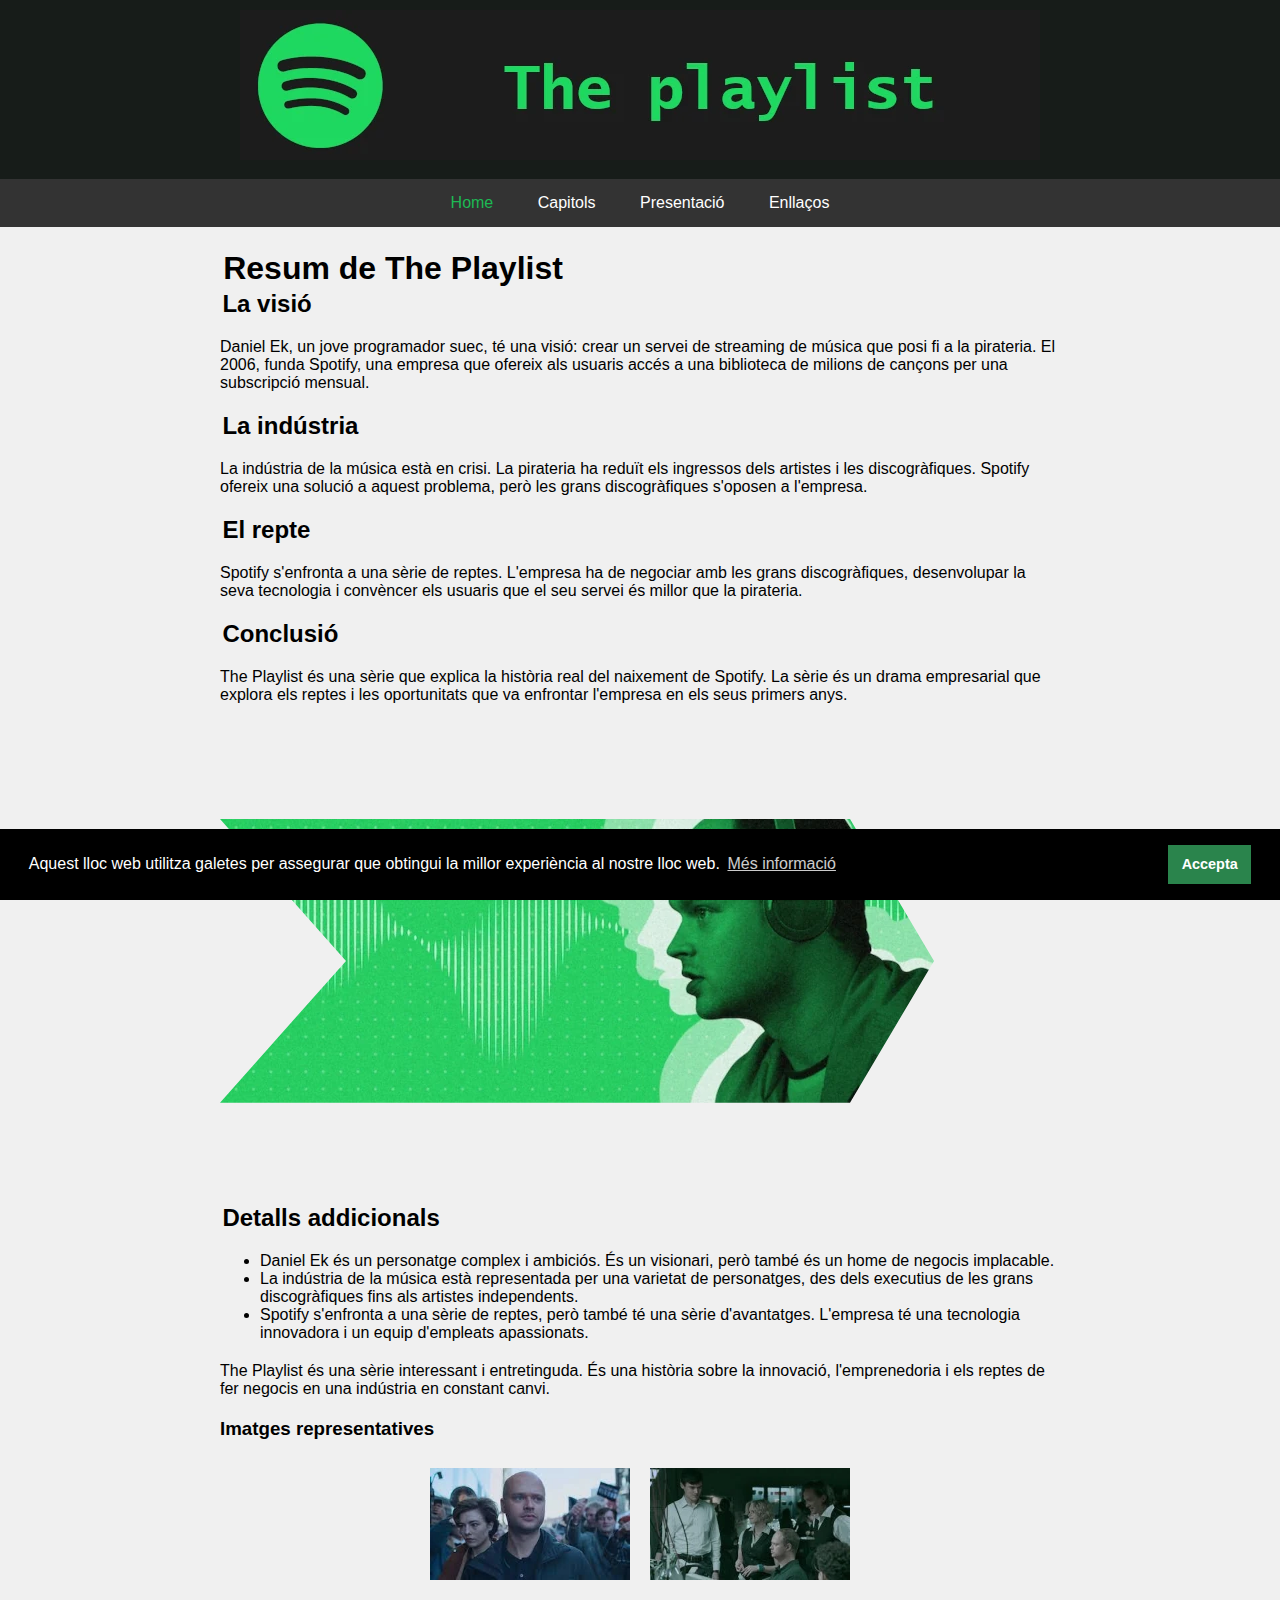
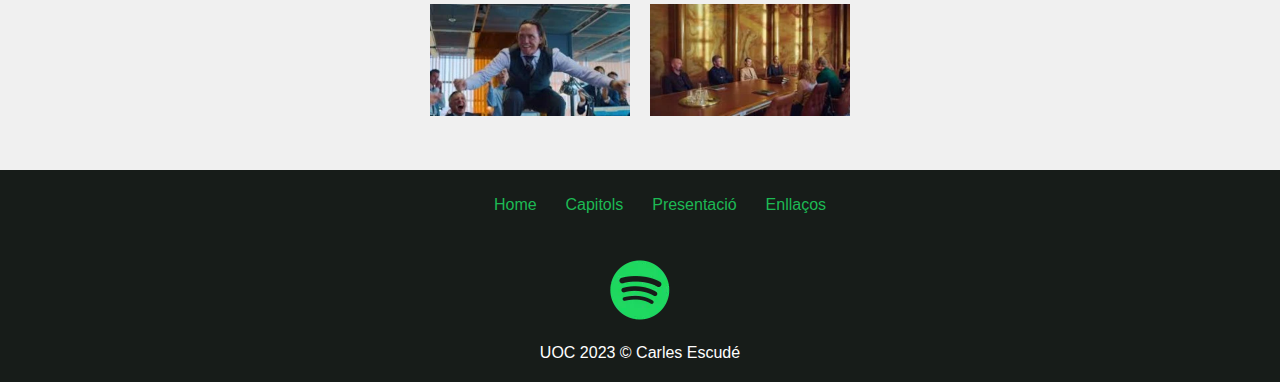
<file: index.html>
<!doctype html><html lang="es"><head><meta name="viewport" content="width=device-width, initial-scale=1.0"><title>The playlist</title><link rel="stylesheet" type="text/css" href="/index.b439d946.css"><link rel="stylesheet" href="/index.8ce82c6d.css"><link rel="icon" href="/favicon.4f3a7fd1.ico" type="image/x-icon"><link rel="icon shortcut" href="/favicon.4f3a7fd1.ico" type="image/x-icon"><meta name="description" content="Web creada per la Practica 3 de l'assignatura Eines HTML i CSS I de la UOC"><meta name="keywords" content="The Playlist, serie, Netflix, Daniel Ek"><meta name="author" content="Carles Escudé"></head><body> <header> <div class="header_img"> <picture> <source media="(min-width: 840px)" srcset="/logo-800w.f545cdf8.webp"> <source media="(min-width: 480px) and (max-width: 839px)" srcset="/logo-480w.dc4e2f38.webp"> <source media="(max-width: 480px)" srcset="/logo-480w.dc4e2f38.webp"> <img src="/logo-323w.ce372ad7.webp" alt="header image"> </picture> </div> <nav> <ul> <li class="activo"><a href="#">Home</a></li> <li><a href="/capitols.html">Capitols</a></li> <li><a href="/presentacio.html">Presentació</a></li> <li><a href="/links.html">Enllaços</a></li> </ul> </nav> </header> <div class="contenedor"> <main> <section> <h1>Resum de The Playlist</h1> <h2><strong>La visió</strong></h2> <p> Daniel Ek, un jove programador suec, té una visió: crear un servei de streaming de música que posi fi a la pirateria. El 2006, funda Spotify, una empresa que ofereix als usuaris accés a una biblioteca de milions de cançons per una subscripció mensual. </p> <h2><strong>La indústria</strong></h2> <p> La indústria de la música està en crisi. La pirateria ha reduït els ingressos dels artistes i les discogràfiques. Spotify ofereix una solució a aquest problema, però les grans discogràfiques s'oposen a l'empresa. </p> <h2><strong>El repte</strong></h2> <p> Spotify s'enfronta a una sèrie de reptes. L'empresa ha de negociar amb les grans discogràfiques, desenvolupar la seva tecnologia i convèncer els usuaris que el seu servei és millor que la pirateria. </p> <h2><strong>Conclusió</strong></h2> <p> The Playlist és una sèrie que explica la història real del naixement de Spotify. La sèrie és un drama empresarial que explora els reptes i les oportunitats que va enfrontar l'empresa en els seus primers anys. </p> <picture> <source srcset="/danielek_clippath.bb1f08e2.webp 1024w" media="(min-width:840px)"> <source srcset="/danielek_clippath.4961b847.webp 850w" media="(min-width: 426px) and (max-width: 839px)"> <source srcset="/danielek_clippath.e3560512.webp 425w" media="(max-width:425px)"> <img src="/danielek_clippath.e3560512.webp" class="clippath" alt="Daniel ek - Spotify" loading="lazy"> </picture> <h2><strong>Detalls addicionals</strong></h2> <p> </p><ul> <li>Daniel Ek és un personatge complex i ambiciós. És un visionari, però també és un home de negocis implacable.</li> <li>La indústria de la música està representada per una varietat de personatges, des dels executius de les grans discogràfiques fins als artistes independents.</li> <li>Spotify s'enfronta a una sèrie de reptes, però també té una sèrie d'avantatges. L'empresa té una tecnologia innovadora i un equip d'empleats apassionats.</li> </ul> <p></p> <p> The Playlist és una sèrie interessant i entretinguda. És una història sobre la innovació, l'emprenedoria i els reptes de fer negocis en una indústria en constant canvi. </p> </section> <section> <h3>Imatges representatives</h3> <div class="container"> <picture> <source media="(min-width: 840px)" srcset="/img1.1a3019e1.webp"> <source media="(min-width: 480px) and (max-width: 839px)" srcset="/img1.1a3019e1.webp" style="width:100%"> <img src="/img1.1a3019e1.webp" class="image" alt="Episodes image 1" loading="lazy"> </picture> <picture> <source media="(min-width: 840px)" srcset="/img2.aeb75214.webp"> <source media="(min-width: 480px) and (max-width: 839px)" srcset="/img2.aeb75214.webp" style="width:100%"> <img src="/img2.aeb75214.webp" class="image" alt="Episodes image 2" loading="lazy"> </picture> <picture> <source media="(min-width: 840px)" srcset="/img3.8de2bbb6.webp"> <source media="(min-width: 480px) and (max-width: 839px)" srcset="/img3.8de2bbb6.webp" style="width:100%"> <img src="/img3.8de2bbb6.webp" class="image" alt="Episodes image 3" loading="lazy"> </picture> <picture> <source media="(min-width: 840px)" srcset="/img4.f48e5d14.webp"> <source media="(min-width: 480px) and (max-width: 839px)" srcset="/img4.f48e5d14.webp" style="width:100%"> <img src="/img4.f48e5d14.webp" class="image" alt="Episodes image 4" loading="lazy"> </picture> </div> </section> </main> </div> <footer> <div> <div class="webmap"> <ul> <li><a href="/index.html">Home</a> &nbsp;</li> <li><a href="/capitols.html">Capitols</a> &nbsp;</li> <li><a href="/presentacio.html">Presentació</a> &nbsp;</li> <li><a href="/links.html">Enllaços</a></li> </ul> </div> <p></p> <div class="logoSpotify"> <picture> <source srcset="/footer_logo.1fe674d7.webp"> <img src="/footer_logo.1fe674d7.webp" alt="The Playlist" loading="lazy" width="60px" height="60px"> </picture> </div> <p>UOC 2023 &copy; Carles Escudé</p> </div> </footer> <script defer src="/index.bbb615e9.js"></script> <script defer type="module" src="/index.4bf0a8f4.js"></script> </body></html>
</file>
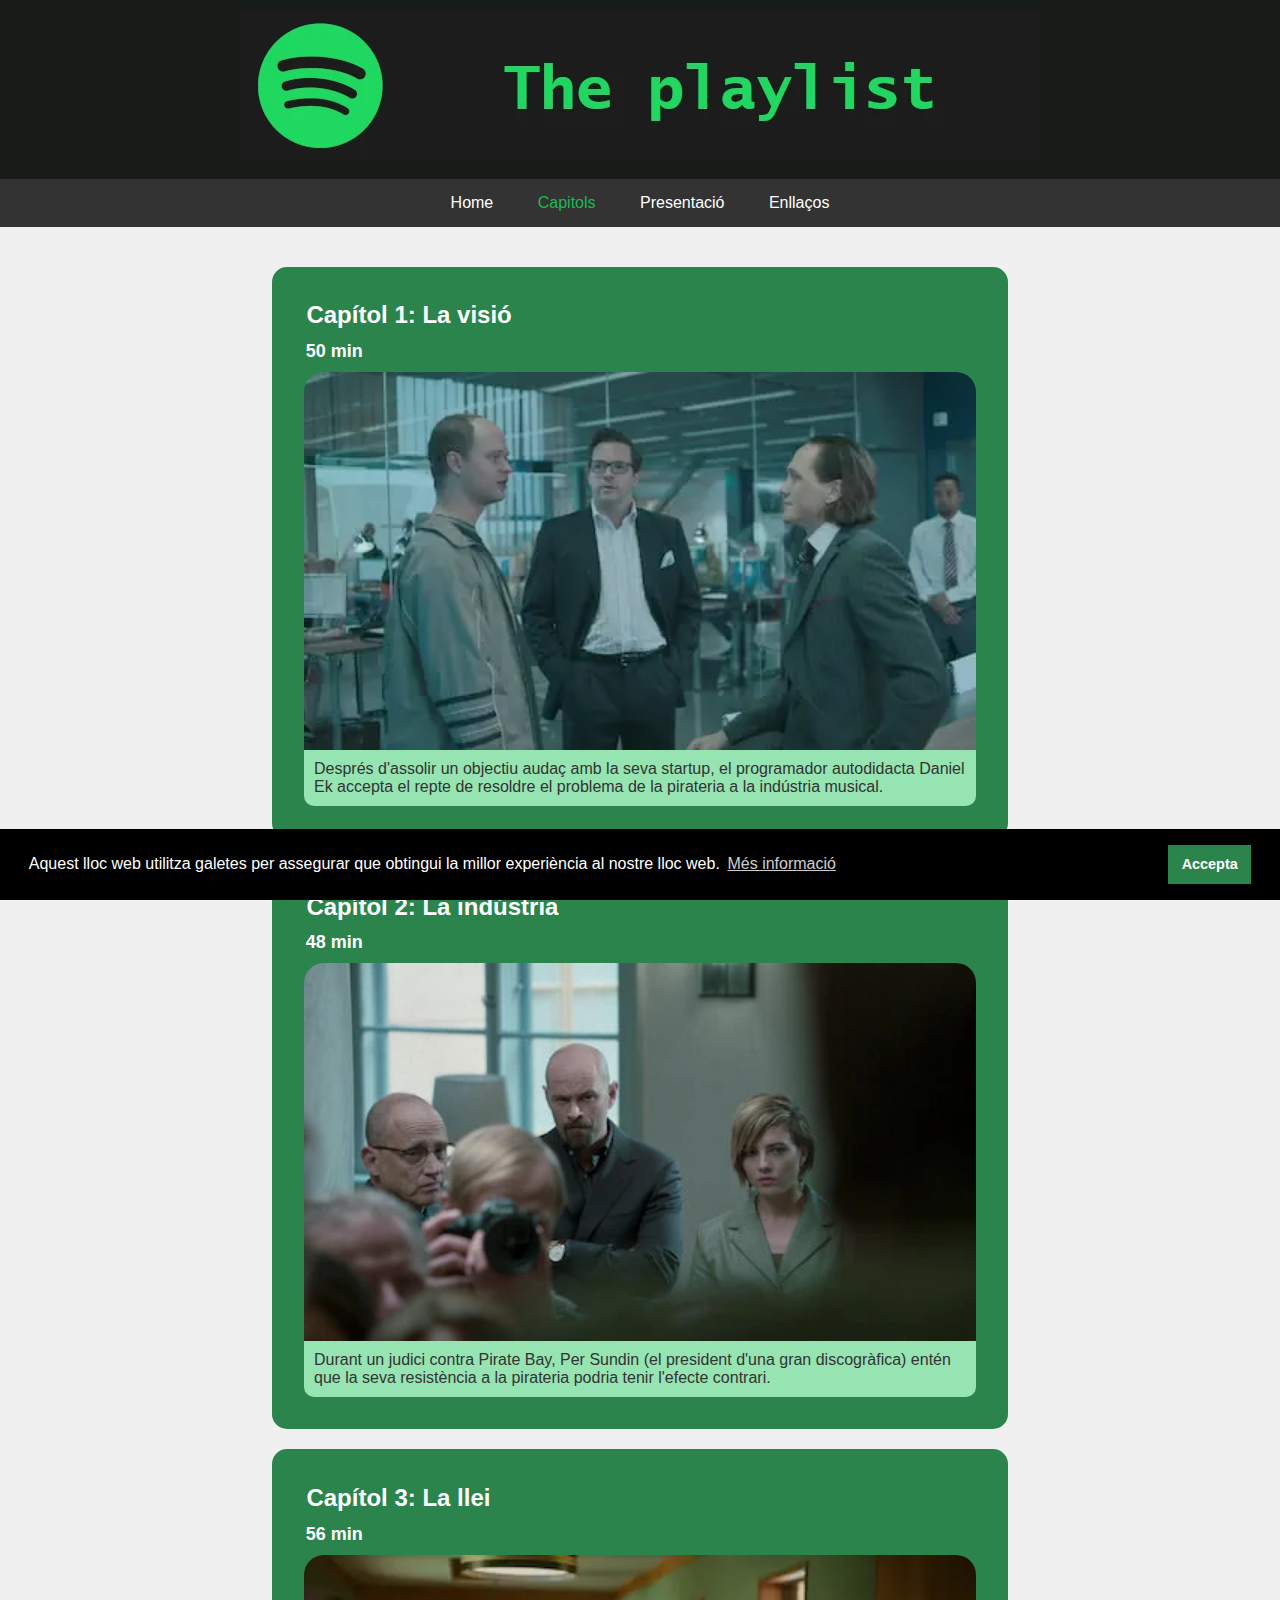
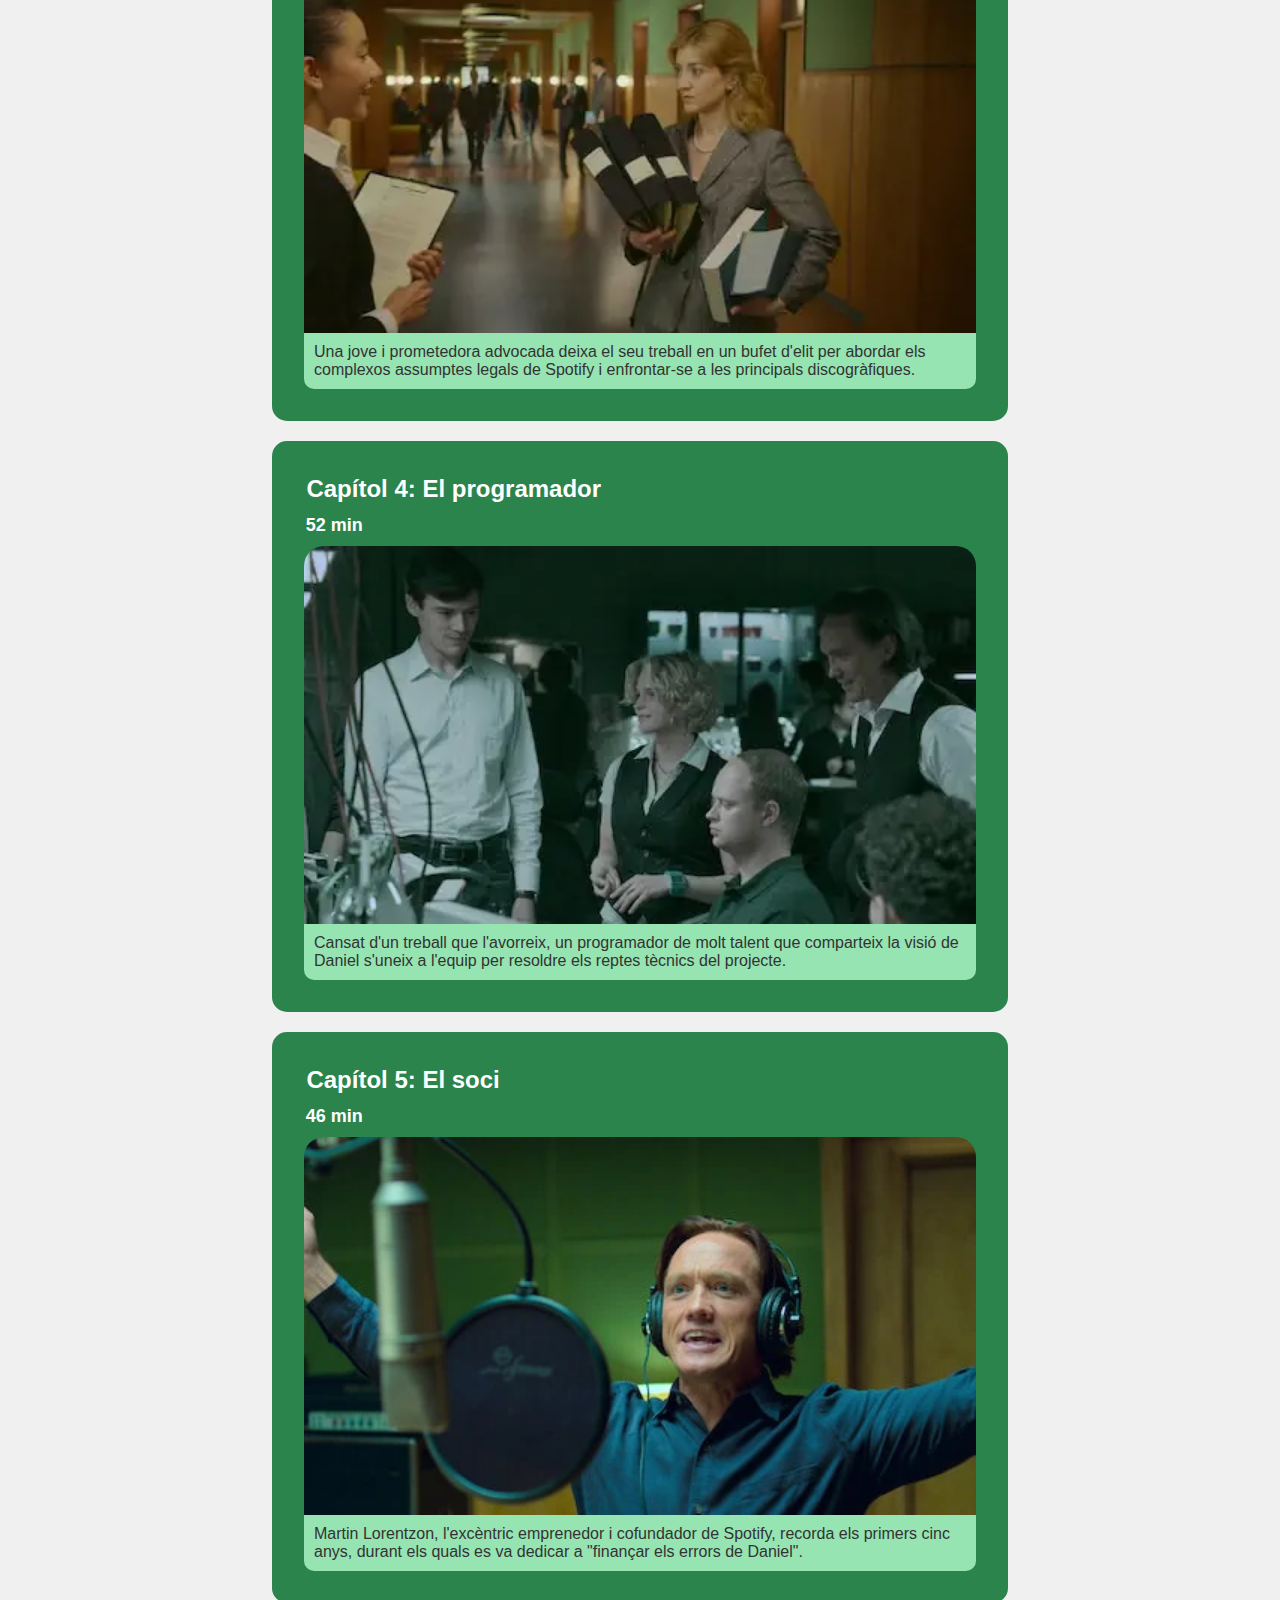
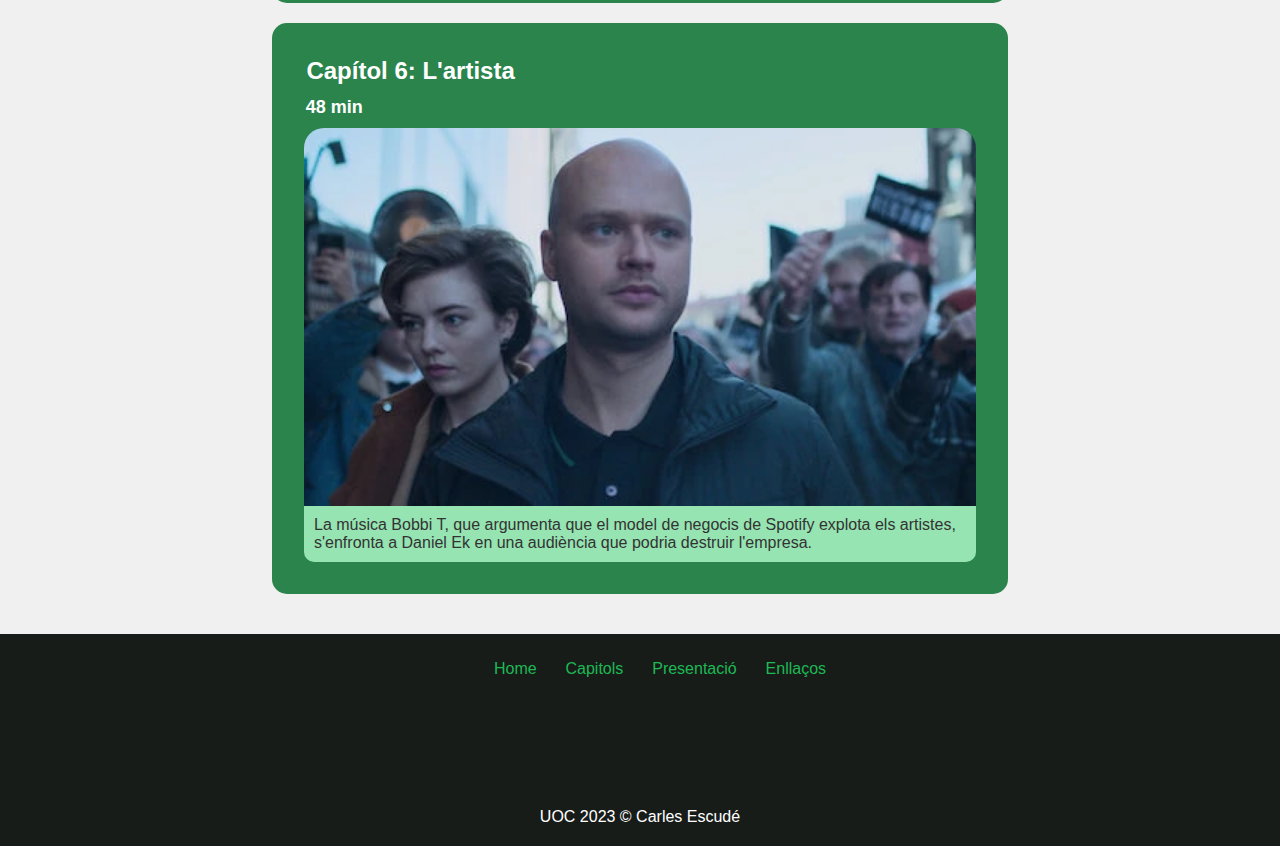
<file: capitols.html>
<!doctype html><html lang="es"><head><meta name="viewport" content="width=device-width, initial-scale=1.0"><title>The playlist</title><link rel="stylesheet" type="text/css" href="/index.b439d946.css"><link rel="stylesheet" href="/index.8ce82c6d.css"><link rel="icon" href="/favicon.4f3a7fd1.ico" type="image/x-icon"><link rel="icon shortcut" href="/favicon.4f3a7fd1.ico" type="image/x-icon"><meta name="description" content="Web creada per la Practica 3 de l'assignatura Eines HTML i CSS I de la UOC"><meta name="keywords" content="The Playlist, serie, Netflix, Daniel Ek"><meta name="author" content="Carles Escudé"></head><body> <header> <div class="header_img"> <picture> <source media="(min-width: 840px)" srcset="/logo-800w.f545cdf8.webp"> <source media="(min-width: 480px) and (max-width: 839px)" srcset="/logo-480w.dc4e2f38.webp"> <source media="(max-width: 480px)" srcset="/logo-480w.dc4e2f38.webp"> <img src="/logo-323w.ce372ad7.webp" alt="header image"> </picture> </div> <nav> <ul> <li><a href="/index.html">Home</a></li> <li class="activo"><a href="#">Capitols</a></li> <li><a href="/presentacio.html">Presentació</a></li> <li><a href="/links.html">Enllaços</a></li> </ul> </nav> </header> <main> <section class="capitols"> <a href="/detall.html"> <div class="container2"> <h1 class="title">Capítol 1: La visió</h1> <h2 class="subtitle">50 min</h2> <img srcset="/e1.46c61f0e.webp, /e1.46c61f0e.webp 1.5x, /e1.46c61f0e.webp 2x, /e1.46c61f0e.webp 3x" src="/e1.46c61f0e.webp" class="img_capitols" alt="Imatge capitol 1"> <p class="description">Després d'assolir un objectiu audaç amb la seva startup, el programador autodidacta Daniel Ek accepta el repte de resoldre el problema de la pirateria a la indústria musical.</p> </div> </a> <a href="/detall.html"> <div class="container2"> <h1 class="title">Capítol 2: La indústria</h1> <h2 class="subtitle">48 min</h2> <img srcset="/e2.4bf8d2b7.webp, /e2.4bf8d2b7.webp 1.5x, /e2.4bf8d2b7.webp 2x, /e2.4bf8d2b7.webp 3x" src="/e2.4bf8d2b7.webp" class="img_capitols" alt="Imatge capitol 2"> <p class="description">Durant un judici contra Pirate Bay, Per Sundin (el president d'una gran discogràfica) entén que la seva resistència a la pirateria podria tenir l'efecte contrari.</p> </div> </a> <a href="/detall.html"> <div class="container2"> <h1 class="title">Capítol 3: La llei</h1> <h2 class="subtitle">56 min</h2> <img srcset="/e3.546656c3.webp, /e3.546656c3.webp 1.5x, /e3.546656c3.webp 2x, /e3.546656c3.webp 3x" src="/e3.546656c3.webp" class="img_capitols" alt="Imatge capitol 3" loading="lazy"> <p class="description">Una jove i prometedora advocada deixa el seu treball en un bufet d'elit per abordar els complexos assumptes legals de Spotify i enfrontar-se a les principals discogràfiques.</p> </div> </a> <a href="/detall.html"> <div class="container2"> <h1 class="title">Capítol 4: El programador</h1> <h2 class="subtitle">52 min</h2> <img srcset="/e4.d0287fc1.webp, /e4.d0287fc1.webp 1.5x, /e4.d0287fc1.webp 2x, /e4.d0287fc1.webp 3x" src="/e4.d0287fc1.webp" class="img_capitols" alt="Imatge capitol 4" loading="lazy"> <p class="description">Cansat d'un treball que l'avorreix, un programador de molt talent que comparteix la visió de Daniel s'uneix a l'equip per resoldre els reptes tècnics del projecte.</p> </div> </a> <a href="/detall.html"> <div class="container2"> <h1 class="title">Capítol 5: El soci</h1> <h2 class="subtitle">46 min</h2> <img srcset="/e5.7cab981c.webp, /e5.7cab981c.webp 1.5x, /e5.7cab981c.webp 2x, /e5.7cab981c.webp 3x" src="/e5.7cab981c.webp" class="img_capitols" alt="Imatge capitol 5" loading="lazy"> <p class="description">Martin Lorentzon, l'excèntric emprenedor i cofundador de Spotify, recorda els primers cinc anys, durant els quals es va dedicar a "finançar els errors de Daniel".</p> </div> </a> <a href="/detall.html"> <div class="container2"> <h1 class="title">Capítol 6: L'artista</h1> <h2 class="subtitle">48 min</h2> <img srcset="/e6.786dd938.webp, /e6.786dd938.webp 1.5x, /e6.786dd938.webp 2x, /e6.786dd938.webp 3x" src="/e6.786dd938.webp" class="img_capitols" alt="Imatge capitol 6" loading="lazy"> <p class="description"> La música Bobbi T, que argumenta que el model de negocis de Spotify explota els artistes, s'enfronta a Daniel Ek en una audiència que podria destruir l'empresa.</p> </div> </a> </section> </main> <footer> <div> <div class="webmap"> <ul> <li><a href="/index.html">Home</a> &nbsp;</li> <li><a href="/capitols.html">Capitols</a> &nbsp;</li> <li><a href="/presentacio.html">Presentació</a> &nbsp;</li> <li><a href="/links.html">Enllaços</a></li> </ul> </div> <p></p> <div class="logoSpotify"> <picture> <source srcset="/footer_logo.1fe674d7.webp"> <img src="/footer_logo.1fe674d7.webp" alt="The Playlist" loading="lazy" width="60px" height="60px"> </picture> </div> <p>UOC 2023 &copy; Carles Escudé</p> </div> </footer> <script defer src="/index.bbb615e9.js"></script> <script defer type="module" src="/index.4bf0a8f4.js"></script> </body></html>
</file>
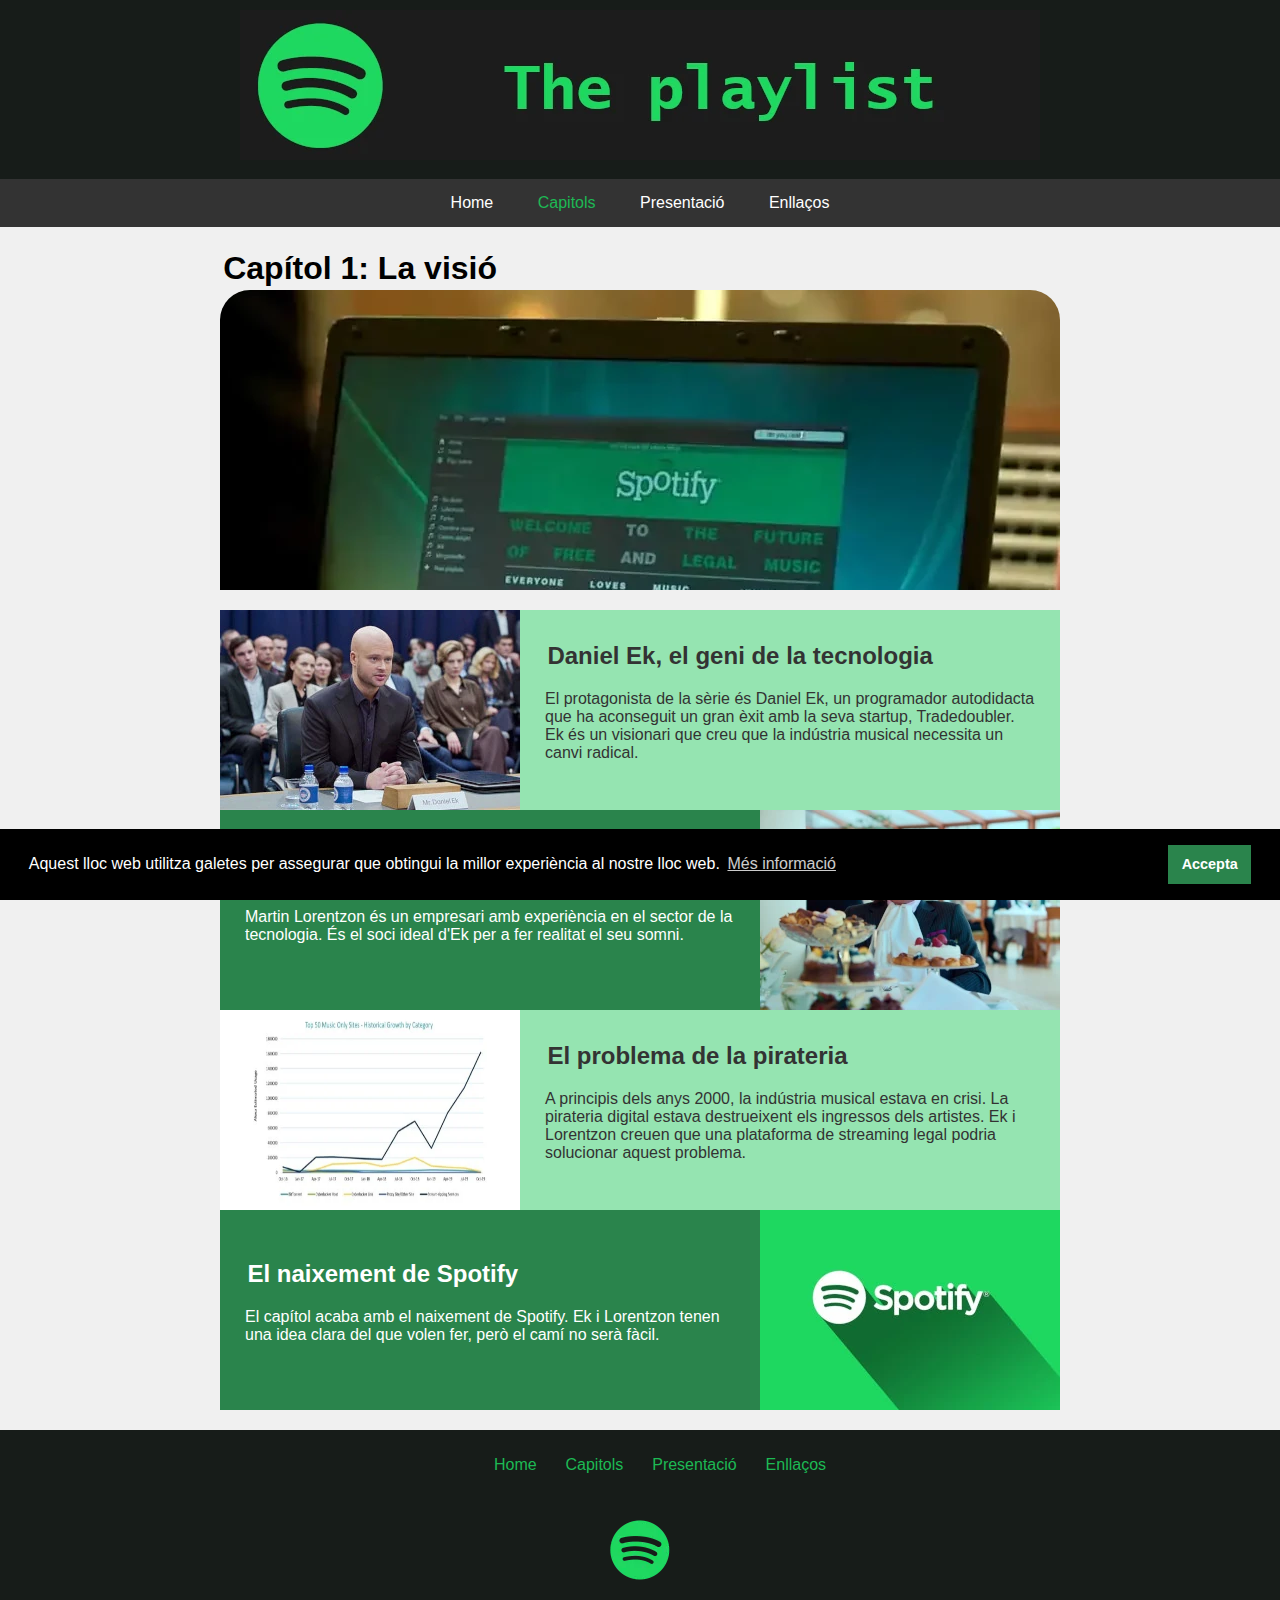
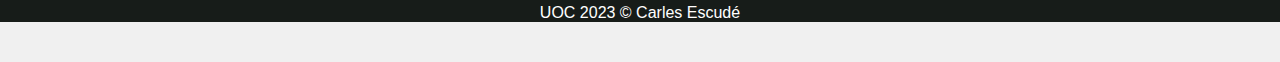
<file: detall.html>
<!doctype html><html lang="es"><head><meta name="viewport" content="width=device-width, initial-scale=1.0"><title>The playlist</title><link rel="stylesheet" type="text/css" href="/index.b439d946.css"><link rel="stylesheet" href="/index.8ce82c6d.css"><link rel="icon" href="/favicon.4f3a7fd1.ico" type="image/x-icon"><link rel="icon shortcut" href="/favicon.4f3a7fd1.ico" type="image/x-icon"><meta name="description" content="Web creada per la Practica 3 de l'assignatura Eines HTML i CSS I de la UOC"><meta name="keywords" content="The Playlist, serie, Netflix, Daniel Ek"><meta name="author" content="Carles Escudé"></head><body> <header> <div class="header_img"> <picture> <source media="(min-width: 840px)" srcset="/logo-800w.f545cdf8.webp"> <source media="(min-width: 480px) and (max-width: 839px)" srcset="/logo-480w.dc4e2f38.webp"> <source media="(max-width: 480px)" srcset="/logo-480w.dc4e2f38.webp"> <img src="/logo-323w.ce372ad7.webp" alt="header image"> </picture> </div> <nav> <ul> <li><a href="/index.html">Home</a></li> <li class="activo"><a href="/capitols.html">Capitols</a></li> <li><a href="/presentacio.html">Presentació</a></li> <li><a href="/links.html">Enllaços</a></li> </ul> </nav> </header> <section> <main> <h1>Capítol 1: La visió</h1> <div class="destacada"> <picture> <source media="(min-width: 840px)" srcset="/destacada.53efe158.webp" style="width:100%"> <source media="(min-width: 480px) and (max-width: 839px)" srcset="/destacada.53efe158.webp" style="width:100%"> <img src="/destacada.53efe158.webp" class="img_destacada" alt="header image"> </picture> </div> <div class="row"> <div class="rowimg"> <picture> <source media="(min-width: 840px)" srcset="/danielek2.f7c68f04.webp" style="width:100%"> <source media="(min-width: 480px) and (max-width: 839px)" srcset="/danielek-art-direction.c90056b5.webp" style="width:100%"> <img src="/danielek-art-direction.c90056b5.webp" class="img_detall" alt="header image" loading="lazy"> </picture> </div> <div class="rowcont"> <h2>Daniel Ek, el geni de la tecnologia</h2> <p> El protagonista de la sèrie és Daniel Ek, un programador autodidacta que ha aconseguit un gran èxit amb la seva startup, Tradedoubler. Ek és un visionari que creu que la indústria musical necessita un canvi radical. </p> </div> </div> <div class="row2"> <div class="rowcont"> <h2>Martin Lorentzon, el soci ideal</h2> <p> Martin Lorentzon és un empresari amb experiència en el sector de la tecnologia. És el soci ideal d'Ek per a fer realitat el seu somni. </p> </div> <div class="rowimg"> <picture> <source media="(min-width: 840px)" srcset="/martin.dde5562f.webp" style="width:100%"> <source media="(min-width: 480px) and (max-width: 839px)" srcset="/martin-art-direction.edf3ac98.webp" style="width:100%"> <img src="/martin-art-direction.edf3ac98.webp" class="img_detall" alt="header image" loading="lazy"> </picture> </div> </div> <div class="row"> <div class="rowimg"> <picture> <source media="(min-width: 840px)" srcset="/grafic.1b45245e.webp" style="width:100%"> <source media="(min-width: 480px) and (max-width: 839px)" srcset="/grafic.1b45245e.webp" style="width:100%"> <img src="/grafic.1b45245e.webp" class="img_detall" alt="header image" loading="lazy"> </picture> </div> <div class="rowcont"> <h2>El problema de la pirateria</h2> <p> A principis dels anys 2000, la indústria musical estava en crisi. La pirateria digital estava destrueixent els ingressos dels artistes. Ek i Lorentzon creuen que una plataforma de streaming legal podria solucionar aquest problema. </p> </div> </div> <div class="row2"> <div class="rowcont"> <h2>El naixement de Spotify</h2> <p> El capítol acaba amb el naixement de Spotify. Ek i Lorentzon tenen una idea clara del que volen fer, però el camí no serà fàcil. </p> </div> <div class="rowimg"> <picture> <source media="(min-width: 840px)" srcset="/detall_spotify.ca0855aa.webp"> <source media="(min-width: 480px) and (max-width: 839px)" srcset="/detall_spotify-art-direction.c36bba77.webp" style="width:100%"> <img src="/detall_spotify-art-direction.c36bba77.webp" class="img_detall" alt="header image" loading="lazy"> </picture> </div> </div> </main> <footer> <div> <div class="webmap"> <ul> <li><a href="/index.html">Home</a> &nbsp;</li> <li><a href="/capitols.html">Capitols</a> &nbsp;</li> <li><a href="/presentacio.html">Presentació</a> &nbsp;</li> <li><a href="/links.html">Enllaços</a></li> </ul> </div> <p></p> <div class="logoSpotify"> <picture> <source srcset="/footer_logo.1fe674d7.webp"> <img src="/footer_logo.1fe674d7.webp" alt="The Playlist" loading="lazy" width="60px" height="60px"> </picture> </div> <p>UOC 2023 &copy; Carles Escudé</p> </div> </footer> <script defer src="/index.bbb615e9.js"></script> <script defer type="module" src="/index.4bf0a8f4.js"></script> </section></body></html>
</file>
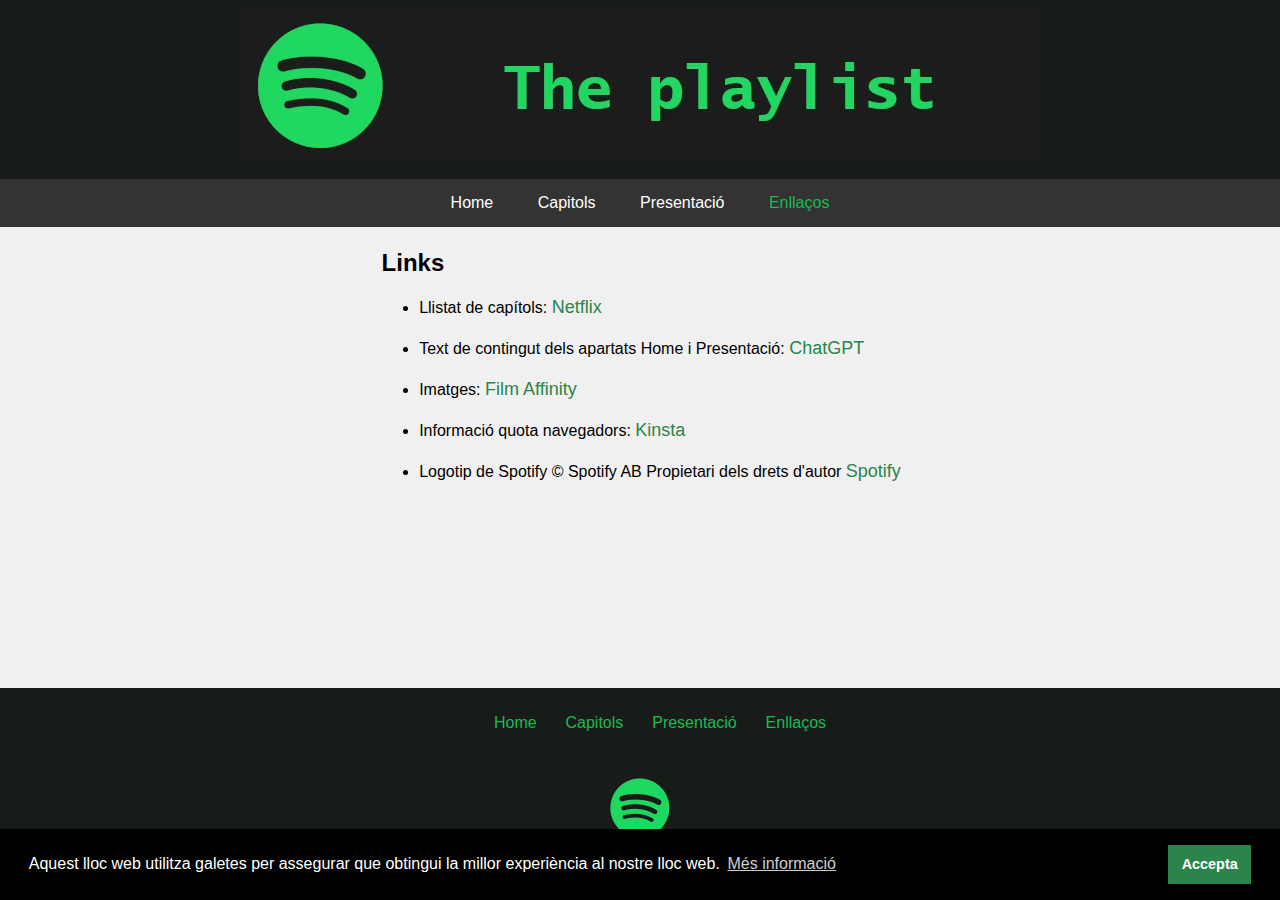
<file: links.html>
<!doctype html><html lang="es"><head><meta name="viewport" content="width=device-width, initial-scale=1.0"><title>The playlist</title><link rel="stylesheet" type="text/css" href="/index.b439d946.css"><link rel="stylesheet" href="/index.8ce82c6d.css"><link rel="icon" href="/favicon.4f3a7fd1.ico" type="image/x-icon"><link rel="icon shortcut" href="/favicon.4f3a7fd1.ico" type="image/x-icon"><meta name="description" content="Web creada per la Practica 3 de l'assignatura Eines HTML i CSS I de la UOC"><meta name="keywords" content="The Playlist, serie, Netflix, Daniel Ek"><meta name="author" content="Carles Escudé"></head><body> <header> <div class="header_img"> <picture> <source media="(min-width: 840px)" srcset="/logo-800w.f545cdf8.webp"> <source media="(min-width: 480px) and (max-width: 839px)" srcset="/logo-480w.dc4e2f38.webp"> <source media="(max-width: 480px)" srcset="/logo-480w.dc4e2f38.webp"> <img src="/logo-323w.ce372ad7.webp" alt="header image"> </picture> </div> <nav> <ul> <li><a href="/index.html">Home</a></li> <li><a href="/capitols.html">Capitols</a></li> <li><a href="/presentacio.html">Presentació</a></li> <li class="activo"><a href="#">Enllaços</a></li> </ul> </nav> </header> <main> <section> <h2>Links</h2> <ul> <li> <p>Llistat de capítols: <a class="links" href="https://www.netflix.com/es/title/81186296">Netflix</a></p> </li> <li> <p>Text de contingut dels apartats Home i Presentació: <a class="links" href="https://chat.openai.com/">ChatGPT</a></p> </li> <li> <p>Imatges: <a class="links" href="https://www.filmaffinity.com/es/film780937.html">Film Affinity</a></p> </li> <li> <p>Informació quota navegadors: <a class="links" href="https://kinsta.com/es/cuota-mercado-mundial-navegadores/">Kinsta</a></p> </li> <li> <p>Logotip de Spotify © Spotify AB Propietari dels drets d'autor <a class="links" href="https://www.spotify.com/es/about-us/contact/">Spotify</a></p> </li> </ul> </section> </main> <footer> <div> <div class="webmap"> <ul> <li><a href="/index.html">Home</a> &nbsp;</li> <li><a href="/capitols.html">Capitols</a> &nbsp;</li> <li><a href="/presentacio.html">Presentació</a> &nbsp;</li> <li><a href="/links.html">Enllaços</a></li> </ul> </div> <p></p> <div class="logoSpotify"> <picture> <source srcset="/footer_logo.1fe674d7.webp"> <img src="/footer_logo.1fe674d7.webp" alt="The Playlist" loading="lazy" width="60px" height="60px"> </picture> </div> <p>UOC 2023 &copy; Carles Escudé</p> </div> </footer> <script defer src="/index.bbb615e9.js"></script> <script defer type="module" src="/index.4bf0a8f4.js"></script> </body></html>
</file>
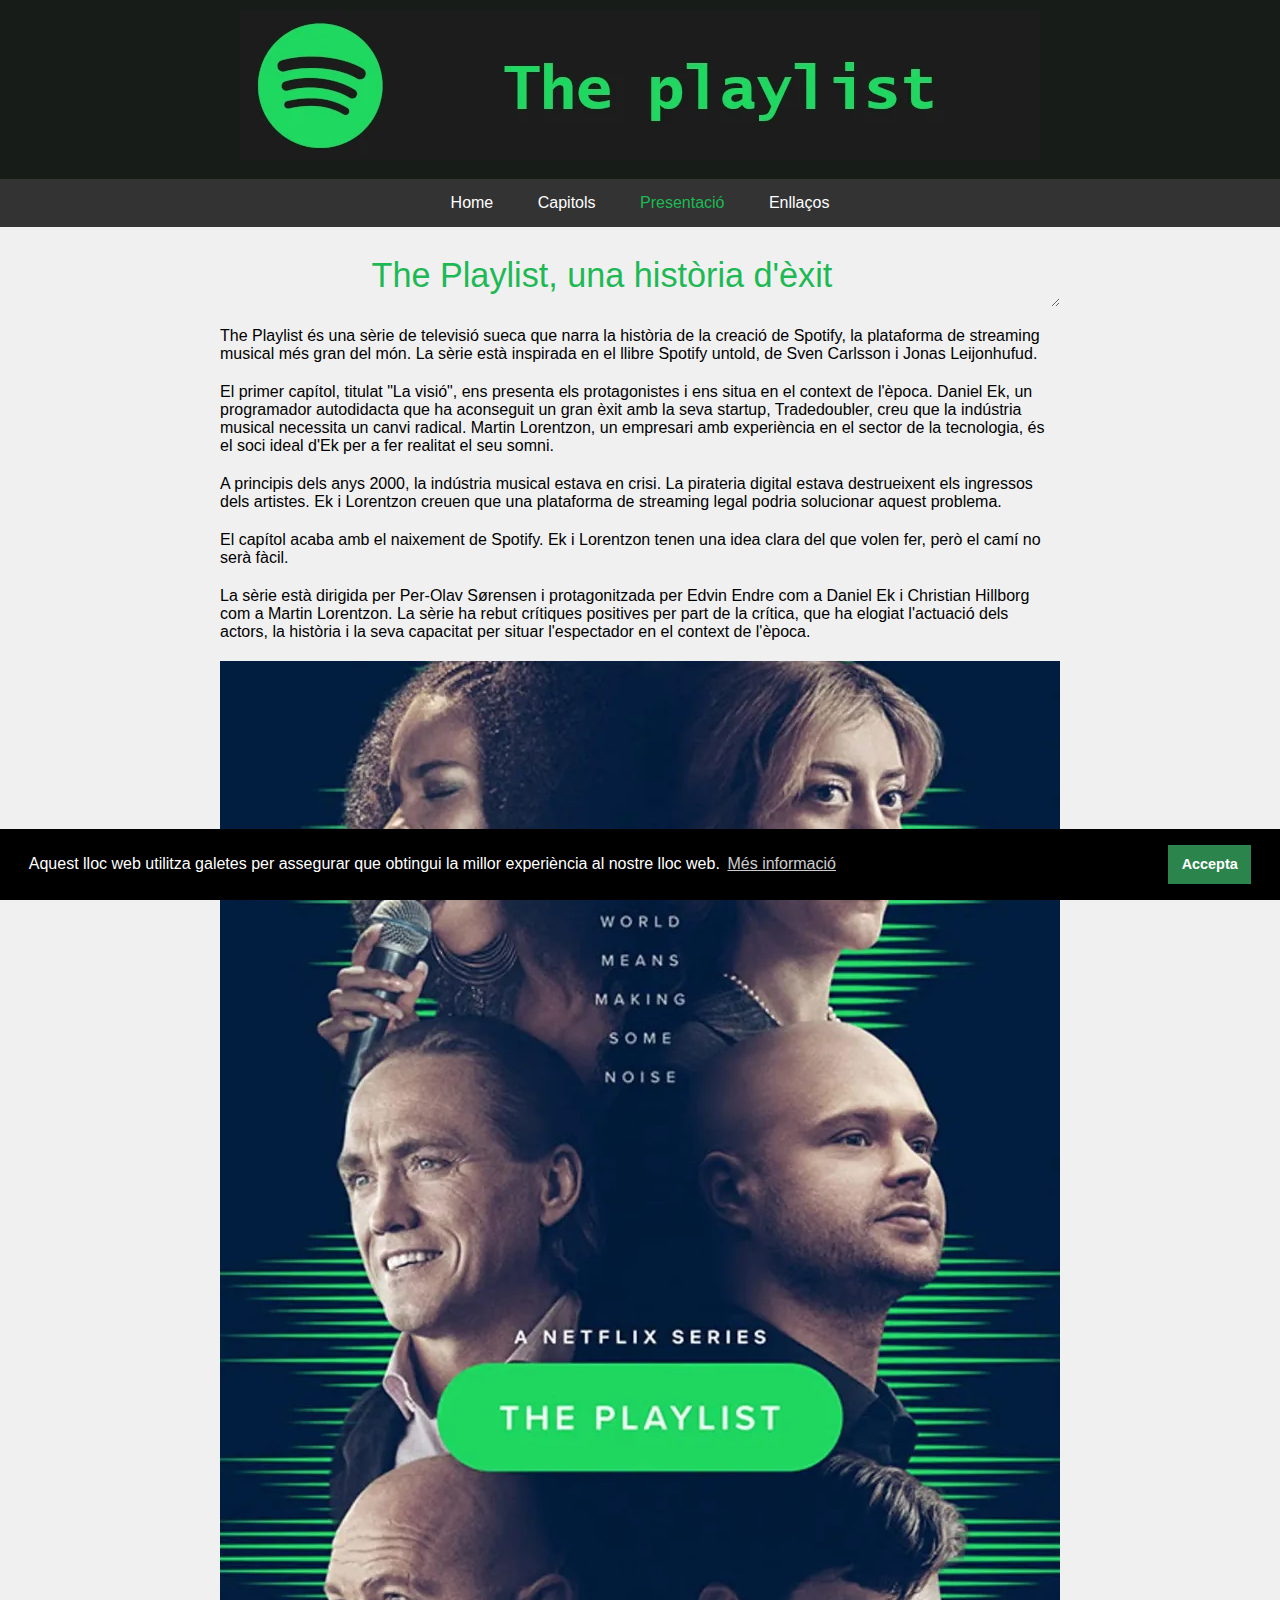
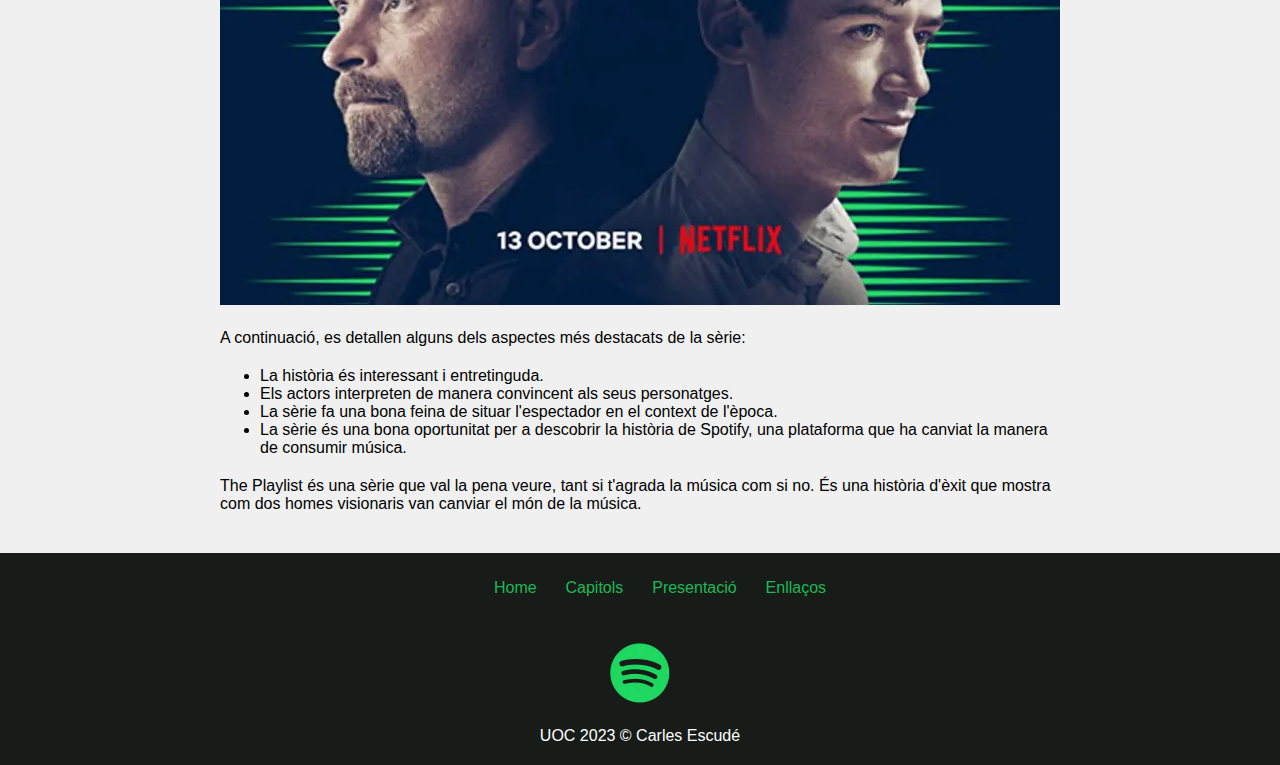
<file: presentacio.html>
<!doctype html><html lang="es"><head><meta name="viewport" content="width=device-width, initial-scale=1.0"><title>The playlist</title><link rel="stylesheet" type="text/css" href="/index.b439d946.css"><link rel="stylesheet" href="/index.8ce82c6d.css"><link rel="icon" href="/favicon.4f3a7fd1.ico" type="image/x-icon"><link rel="icon shortcut" href="/favicon.4f3a7fd1.ico" type="image/x-icon"><meta name="description" content="Web creada per la Practica 3 de l'assignatura Eines HTML i CSS I de la UOC"><meta name="keywords" content="The Playlist, serie, Netflix, Daniel Ek"><meta name="author" content="Carles Escudé"></head><body> <header> <div class="header_img"> <picture> <source media="(min-width: 840px)" srcset="/logo-800w.f545cdf8.webp"> <source media="(min-width: 480px) and (max-width: 839px)" srcset="/logo-480w.dc4e2f38.webp"> <source media="(max-width: 480px)" srcset="/logo-480w.dc4e2f38.webp"> <img src="/logo-323w.ce372ad7.webp" alt="header image"> </picture> </div> <nav> <ul> <li><a href="/index.html">Home</a></li> <li><a href="/capitols.html">Capitols</a></li> <li class="activo"><a href="#">Presentació</a></li> <li><a href="/links.html">Enllaços</a></li> </ul> </nav> </header> <main> <section> <div class="svg-container"> <svg class="fade-in" viewBox="0 0 60 100"><text y="70" class="txtSVG" text-anchor="middle"> The Playlist, una història d&apos;èxit </text></svg> </div> <p> The Playlist és una sèrie de televisió sueca que narra la història de la creació de Spotify, la plataforma de streaming musical més gran del món. La sèrie està inspirada en el llibre Spotify untold, de Sven Carlsson i Jonas Leijonhufud. </p> <p> El primer capítol, titulat "La visió", ens presenta els protagonistes i ens situa en el context de l'època. Daniel Ek, un programador autodidacta que ha aconseguit un gran èxit amb la seva startup, Tradedoubler, creu que la indústria musical necessita un canvi radical. Martin Lorentzon, un empresari amb experiència en el sector de la tecnologia, és el soci ideal d'Ek per a fer realitat el seu somni. </p> <p> A principis dels anys 2000, la indústria musical estava en crisi. La pirateria digital estava destrueixent els ingressos dels artistes. Ek i Lorentzon creuen que una plataforma de streaming legal podria solucionar aquest problema. </p> <p> El capítol acaba amb el naixement de Spotify. Ek i Lorentzon tenen una idea clara del que volen fer, però el camí no serà fàcil. </p> <p> La sèrie està dirigida per Per-Olav Sørensen i protagonitzada per Edvin Endre com a Daniel Ek i Christian Hillborg com a Martin Lorentzon. La sèrie ha rebut crítiques positives per part de la crítica, que ha elogiat l'actuació dels actors, la història i la seva capacitat per situar l'espectador en el context de l'època. </p> <div class="img_cont"> <picture> <source media="(min-width: 840px)" srcset="/poster.12a634fe.webp"> <source media="(min-width: 480px) and (max-width: 839px)" srcset="/poster.b6a00383.webp" style="width:100%"> <img src="/poster.0c16ce64.webp" class="image3" alt="Poster serie"> </picture> </div> <p> A continuació, es detallen alguns dels aspectes més destacats de la sèrie: </p><ul> <li>La història és interessant i entretinguda.</li> <li>Els actors interpreten de manera convincent als seus personatges.</li> <li>La sèrie fa una bona feina de situar l'espectador en el context de l'època.</li> <li>La sèrie és una bona oportunitat per a descobrir la història de Spotify, una plataforma que ha canviat la manera de consumir música.</li> </ul> <p></p> <p> The Playlist és una sèrie que val la pena veure, tant si t'agrada la música com si no. És una història d'èxit que mostra com dos homes visionaris van canviar el món de la música. </p> </section> </main> <footer> <div> <div class="webmap"> <ul> <li><a href="/index.html">Home</a> &nbsp;</li> <li><a href="/capitols.html">Capitols</a> &nbsp;</li> <li><a href="/presentacio.html">Presentació</a> &nbsp;</li> <li><a href="/links.html">Enllaços</a></li> </ul> </div> <p></p> <div class="logoSpotify"> <picture> <source srcset="/footer_logo.1fe674d7.webp"> <img src="/footer_logo.1fe674d7.webp" alt="The Playlist" loading="lazy" width="60px" height="60px"> </picture> </div> <p>UOC 2023 &copy; Carles Escudé</p> </div> </footer> <script defer src="/index.bbb615e9.js"></script> <script defer type="module" src="/index.4bf0a8f4.js"></script> </body></html>
</file>
<file: index.b439d946.css>
@media screen and (width>=840px){body{font-size:1em}main{flex:1;max-width:840px;margin:0 auto;padding:20px}nav a{padding:15px 20px}.container{width:600px}.container2{background-color:#2a844c;border-radius:15px;flex-direction:column;width:80%;margin:20px auto;padding:2em;display:flex}section{margin-bottom:20px;padding:0}.img_cont{text-align:center}.image3{width:840px;height:1244px}.webmap ul{flex-direction:row}.rowimg picture{height:200px}.img_detall{width:300px;height:200px}.img_destacada{width:840px;height:300px}.img_capitols{width:672px;height:378px}.rowcont{width:540px;padding:25px}.webmap,.clippath,.row,.row2,.header_img,svg,.svg-container{width:840px}.clippath{height:473px}.svg-container,svg{height:60px}.txtSVG{font:60px sans-serif}.header_img picture img{width:800px;height:150px}.image{width:200px;height:112px}}@media screen and (width>=426px) and (width<=839px){body{font-size:1em}main{flex:1;max-width:95%;margin:0 auto;padding:20px 0}nav a{padding:15px 20px}.container{width:80%}.container2{background-color:#2a844c;border-radius:15px;flex-direction:column;margin:5px auto;padding:2em;display:flex}section{margin-bottom:20px;padding:0}.img_cont{text-align:center}.image3{width:90%}.webmap ul{flex-direction:row}.webmap{width:90%}.clippath,.row,.row2{width:100%}.rowimg{width:90%}.img_detall{width:100%}.img_destacada{width:100%;height:auto}.img_capitols{width:100%}.rowcont{width:90%;padding-top:20px;padding-bottom:20px}.row{text-align:center;flex-direction:column}.row2{text-align:center;flex-direction:column-reverse}.svg-container{height:60px}.svg-container,svg{width:100%;height:35px}.txtSVG{font:80px sans-serif}.header_img picture img{width:100%}.image{width:200px;height:112px}}@media screen and (width<=425px){body{width:100%;font-size:1em}main{flex:1;max-width:100%;margin:0 auto;padding:5px 10px}nav a{padding:10px 7px}.container2{background-color:#2a844c;flex-direction:column;margin:0 0 10px;padding:2em;display:flex}section{margin-bottom:0;padding:0}.capitols{padding:0}.img_cont{text-align:center}.image3{width:90%}ul{padding-left:30px}.webmap ul{flex-direction:column}.webmap,.clippath,.row,.row2{width:100%}.rowimg{width:90%}.img_detall{width:100%}.img_destacada{width:100%;height:auto}.img_capitols{width:100%}.rowcont{width:95%;padding-top:10px;padding-bottom:10px}.row{text-align:center;flex-direction:column}.row2{text-align:center;flex-direction:column-reverse}.svg-container,svg{width:80%;height:40px}.txtSVG{font:40px sans-serif}.header_img picture img{width:100%}.image{width:200px}}body{background-color:#f0f0f0;flex-direction:column;min-height:100vh;margin:0;font-family:Arial,sans-serif;display:flex}header{color:#fff;text-align:center;background-color:#171c19;padding-top:10px}footer{color:#fff;text-align:center;background-color:#171c19;width:100%}h1,h2{margin:.1em}nav ul{text-align:center;background-color:#333;margin:15px 0 0;padding:0;list-style:none}nav li{background-color:#333;margin:0;transition:background-color 2s;display:inline-block}nav li:hover{background-color:#1db954}nav a{color:#fff;background-color:#333;text-decoration:none;transition:color 1s;display:block}nav a:hover{color:#000}.activo a,.activo a:hover{color:#1db954;background-color:#333}section a{color:#fff;text-decoration:none}.container{flex-wrap:wrap;justify-content:center;margin:0 auto;display:flex}.title{margin-bottom:10px;font-size:x-large}.subtitle{color:#fff;margin-bottom:10px;font-size:large}.image{margin:10px}.image2{width:200px;margin-bottom:10px}.description{color:#333;background-color:#95e4b1;border-radius:0 0 10px 10px;margin:0;padding:10px;font-size:medium}p{margin-top:20px;margin-bottom:20px}.links{color:#2a844c;font-size:large;text-decoration:none}.webmap{justify-content:center;margin:0 auto;display:flex}.webmap ul{display:flex}.webmap ul li{padding:10px;list-style-type:none}.webmap ul li a{color:#1db954;font-size:medium;text-decoration:none}main{animation:2s forwards fadeInAnimation}@keyframes fadeInAnimation{0%{opacity:0}to{opacity:1}}.logoSpotify{width:60px;margin:auto;animation:2s infinite balanceig}@keyframes balanceig{0%{transform:rotate(0)}25%{transform:rotate(40deg)}75%{transform:rotate(-40deg)}to{transform:rotate(0)}}.clippath{clip-path:polygon(75% 20%,85% 50%,75% 80%,0 80%,15% 50%,0 20%)}.row{box-sizing:border-box;background-color:#95e4b1;align-items:center;margin:0;padding:0;display:flex}.row2{box-sizing:border-box;background-color:#2a844c;align-items:center;margin:auto;display:flex}.rowimg picture{margin:0;padding:0;display:block}.txtSVG{fill:#1db954}.svg-container{resize:both;overflow:hidden}@keyframes fadeIn{0%{opacity:0}to{opacity:1}}svg{width:95%;height:95%;animation:1s ease-in infinite alternate fadeIn}.header_img{margin:auto}picture source{margin:0;padding:0}.img_destacada{border:0 solid #f0f0f0;border-bottom-width:1rem;border-radius:30px 30px 0 0}.img_capitols{border-radius:20px 20px 0 0}picture{margin:0;padding:0;display:block}.row .rowcont{color:#333}.row2 .rowcont{color:#fff}
/*# sourceMappingURL=index.b439d946.css.map */
</file>
<file: index.8ce82c6d.css>
.cc-window{opacity:1;transition:opacity 1s}.cc-window.cc-invisible{opacity:0}.cc-animate.cc-revoke{transition:transform 1s,-webkit-transform 1s}.cc-animate.cc-revoke.cc-top{transform:translateY(-2em)}.cc-animate.cc-revoke.cc-bottom{transform:translateY(2em)}.cc-animate.cc-revoke.cc-active.cc-top,.cc-animate.cc-revoke.cc-active.cc-bottom,.cc-revoke:hover{transform:translateY(0)}.cc-grower{max-height:0;transition:max-height 1s;overflow:hidden}.cc-revoke,.cc-window{box-sizing:border-box;z-index:9999;flex-wrap:nowrap;font-family:Helvetica,Calibri,Arial,sans-serif;font-size:16px;line-height:1.5em;display:flex;position:fixed;overflow:hidden}.cc-window.cc-static{position:static}.cc-window.cc-floating{flex-direction:column;max-width:24em;padding:2em}.cc-window.cc-banner{flex-direction:row;width:100%;padding:1em 1.8em}.cc-revoke{padding:.5em}.cc-revoke:hover{text-decoration:underline}.cc-header{font-size:18px;font-weight:700}.cc-btn,.cc-close,.cc-link,.cc-revoke{cursor:pointer}.cc-link{opacity:.8;padding:.2em;text-decoration:underline;display:inline-block}.cc-link:hover{opacity:1}.cc-link:active,.cc-link:visited{color:initial}.cc-btn{text-align:center;white-space:nowrap;border-style:solid;border-width:2px;padding:.4em .8em;font-size:.9em;font-weight:700;display:block}.cc-highlight .cc-btn:first-child{background-color:#0000;border-color:#0000}.cc-highlight .cc-btn:first-child:focus,.cc-highlight .cc-btn:first-child:hover{background-color:#0000;text-decoration:underline}.cc-close{opacity:.9;font-size:1.6em;line-height:.75;display:block;position:absolute;top:.5em;right:.5em}.cc-close:focus,.cc-close:hover{opacity:1}.cc-revoke.cc-top{border-bottom-right-radius:.5em;border-bottom-left-radius:.5em;top:0;left:3em}.cc-revoke.cc-bottom{border-top-left-radius:.5em;border-top-right-radius:.5em;bottom:0;left:3em}.cc-revoke.cc-left{left:3em;right:unset}.cc-revoke.cc-right{right:3em;left:unset}.cc-top{top:1em}.cc-left{left:1em}.cc-right{right:1em}.cc-bottom{bottom:1em}.cc-floating>.cc-link{margin-bottom:1em}.cc-floating .cc-message{margin-bottom:1em;display:block}.cc-window.cc-floating .cc-compliance{flex:1 0 auto}.cc-window.cc-banner{align-items:center}.cc-banner.cc-top{top:0;left:0;right:0}.cc-banner.cc-bottom{bottom:0;left:0;right:0}.cc-banner .cc-message{flex:auto;max-width:100%;margin-right:1em;display:block}.cc-compliance{align-content:space-between;align-items:center;display:flex}.cc-floating .cc-compliance>.cc-btn{flex:1}.cc-btn+.cc-btn{margin-left:.5em}@media print{.cc-revoke,.cc-window{display:none}}@media screen and (width<=900px){.cc-btn{white-space:normal}}@media screen and (width<=414px) and (orientation:portrait),screen and (width<=736px) and (orientation:landscape){.cc-window.cc-top{top:0}.cc-window.cc-bottom{bottom:0}.cc-window.cc-banner,.cc-window.cc-floating,.cc-window.cc-left,.cc-window.cc-right{left:0;right:0}.cc-window.cc-banner{flex-direction:column}.cc-window.cc-banner .cc-compliance{flex:auto}.cc-window.cc-floating{max-width:none}.cc-window .cc-message{margin-bottom:1em}.cc-window.cc-banner{-webkit-box-align:unset;-ms-flex-align:unset;align-items:unset}.cc-window.cc-banner .cc-message{margin-right:0}}.cc-floating.cc-theme-classic{border-radius:5px;padding:1.2em}.cc-floating.cc-type-info.cc-theme-classic .cc-compliance{text-align:center;flex:none;display:inline}.cc-theme-classic .cc-btn{border-radius:5px}.cc-theme-classic .cc-btn:last-child{min-width:140px}.cc-floating.cc-type-info.cc-theme-classic .cc-btn{display:inline-block}.cc-theme-edgeless.cc-window{padding:0}.cc-floating.cc-theme-edgeless .cc-message{margin:2em 2em 1.5em}.cc-banner.cc-theme-edgeless .cc-btn{height:100%;margin:0;padding:.8em 1.8em}.cc-banner.cc-theme-edgeless .cc-message{margin-left:1em}.cc-floating.cc-theme-edgeless .cc-btn+.cc-btn{margin-left:0}
/*# sourceMappingURL=index.8ce82c6d.css.map */
</file>
